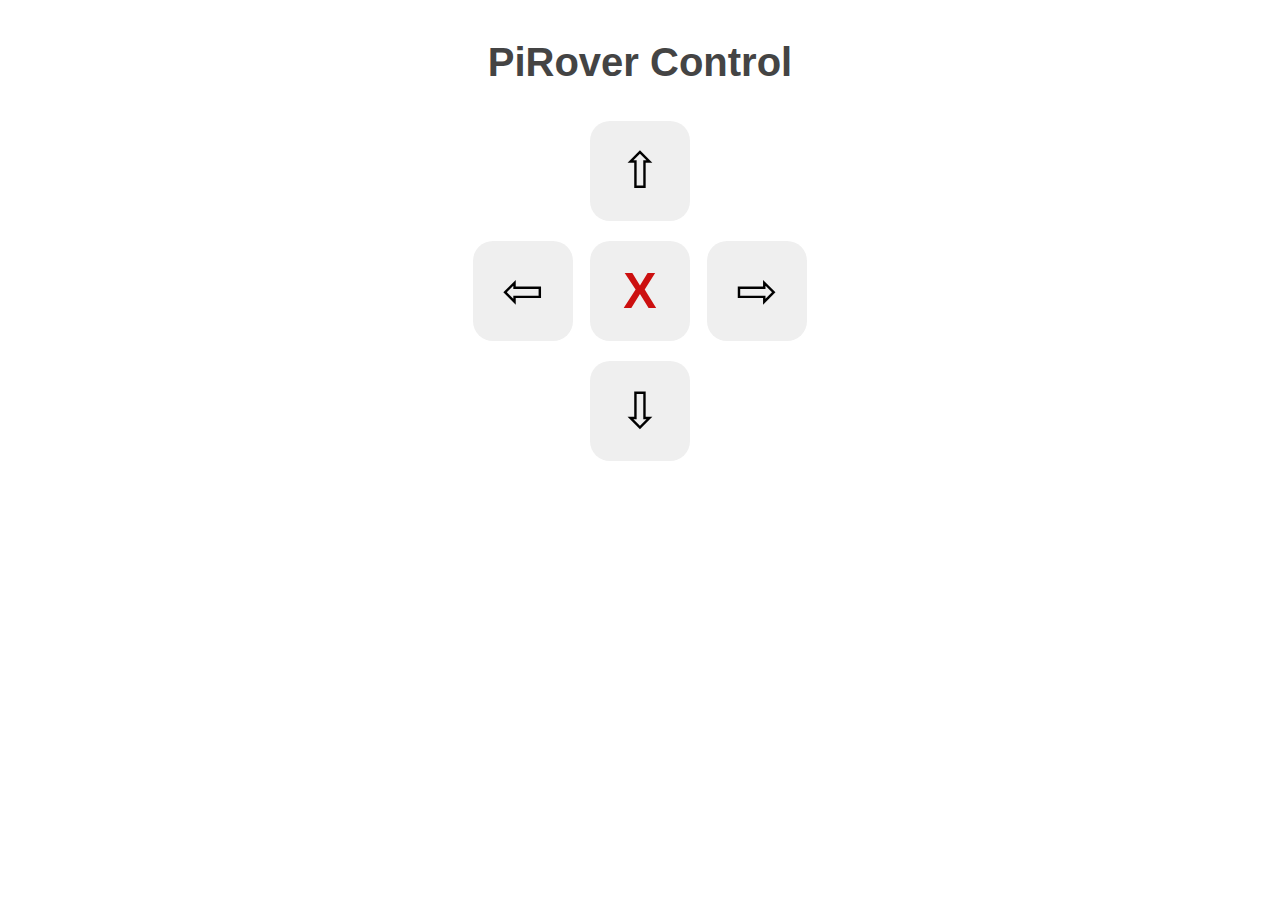
<file: templates/index.html>
<html>
<head>
        <link rel="stylesheet" href='/static/style.css' />
        <meta name="viewport" content="width=device-width, initial-scale=1">
</head>
<body>
        <div class="container">
                
        <h1>PiRover Control</h1>
        
        <form action="/forward/" method="post">
                <button name="forwardBtn" type="submit">&#8679;</button>
        </form>
        
        <br>
        
        <form action="/left/" method="post">
                <button class="left" name="leftBtn" type="submit">&#8678;</button>
        </form>
        
        &nbsp;
        
        <form action="/stop/" method="post">
                <button class="stop" name="stopBtn" type="submit">X</button>
        </form>
        
        &nbsp;
               
        <form action="/right/" method="post">
                <button class="right" name="rightBtn" type="submit">&#8680;</button>
        </form>
        <br>
        <form action="/backward/" method="post">
                <button name="backBtn" type="submit">&#8681;</button>
        </form>
        </div>

<body>
</html>
</file>
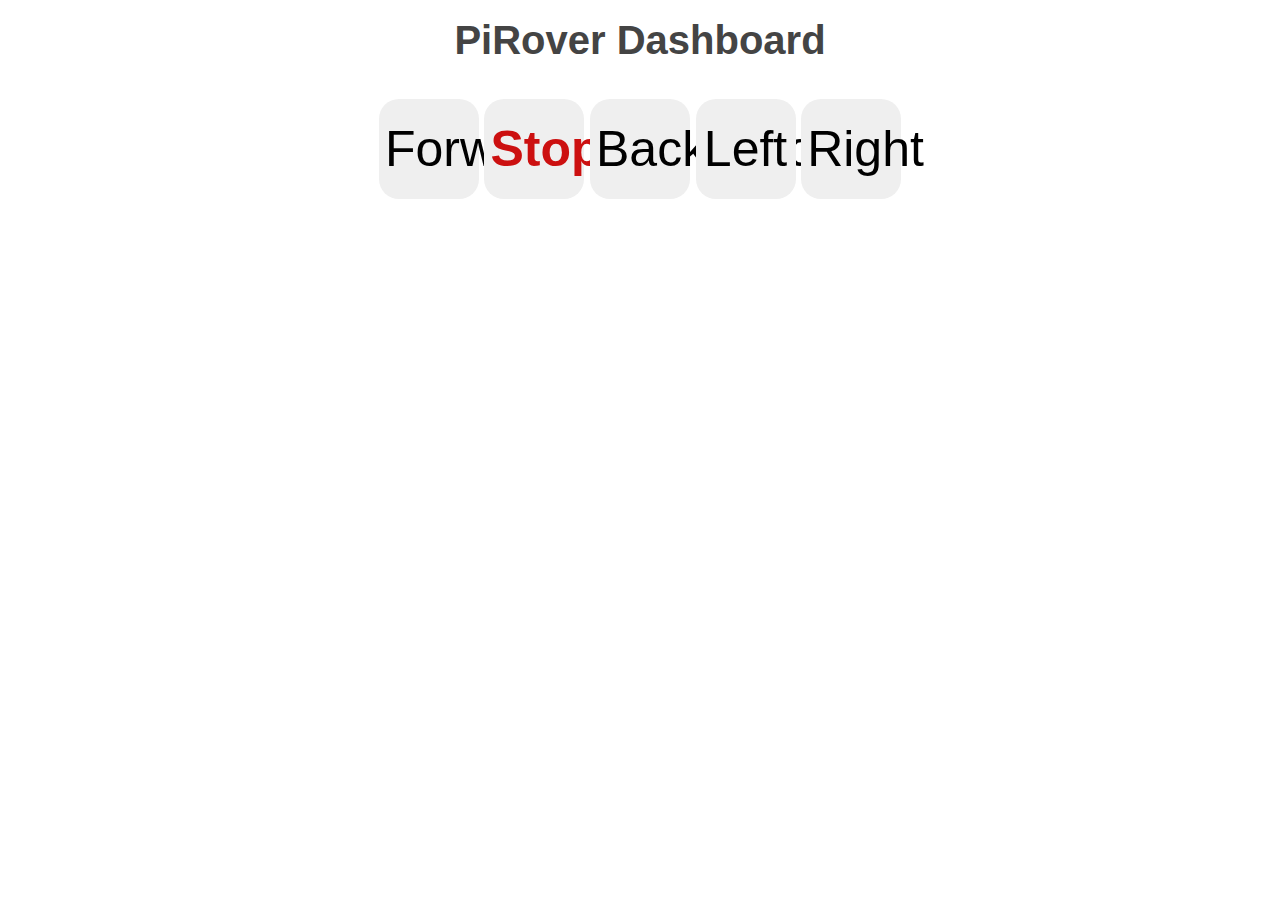
<file: templates/index2.html>
<html>
<head>
	<link rel="stylesheet" href='/static/style.css' />
</head>
<body>
	<h1>PiRover Dashboard</h1>
	<div style="text-align:center"><form action="/forward/" method="post">
  		<button name="forwardBtn" type="submit">Forward</button>
	</form>
        <form action="/stop/" method="post">
                <button name="stopBtn" class="stop" type="submit">Stop</button>
        </form>
	<form action="/backward/" method="post">
                <button name="backBtn" type="submit">Backward</button>
        </form>
        <form action="/left/" method="post">
                <button name="leftBtn" type="submit">Left</button>
        </form>
	<form action="/right/" method="post">
                <button name="rightBtn" type="submit">Right</button>
        </form></div>
<body>
</html>
</file>
<file: static/style.css>
*{
	font-family: arial;
}

body {
        text-align: center;
        line-height: 1.6;
        font-size: 20px;
        color: #444;
        padding: 0 10px;
        text-decoration: none;
}

.container {
     margin: 30px auto;
     max-width: 800px;   
}

button {
	width: 100px;
	height: 100px;
	font-size:50px;
	border:none;
	border-radius:20px;
}


.stop {
        color: rgb(204, 16, 16);
        font-weight: bold;
}

form {
        display: inline-block;
}
</file>
